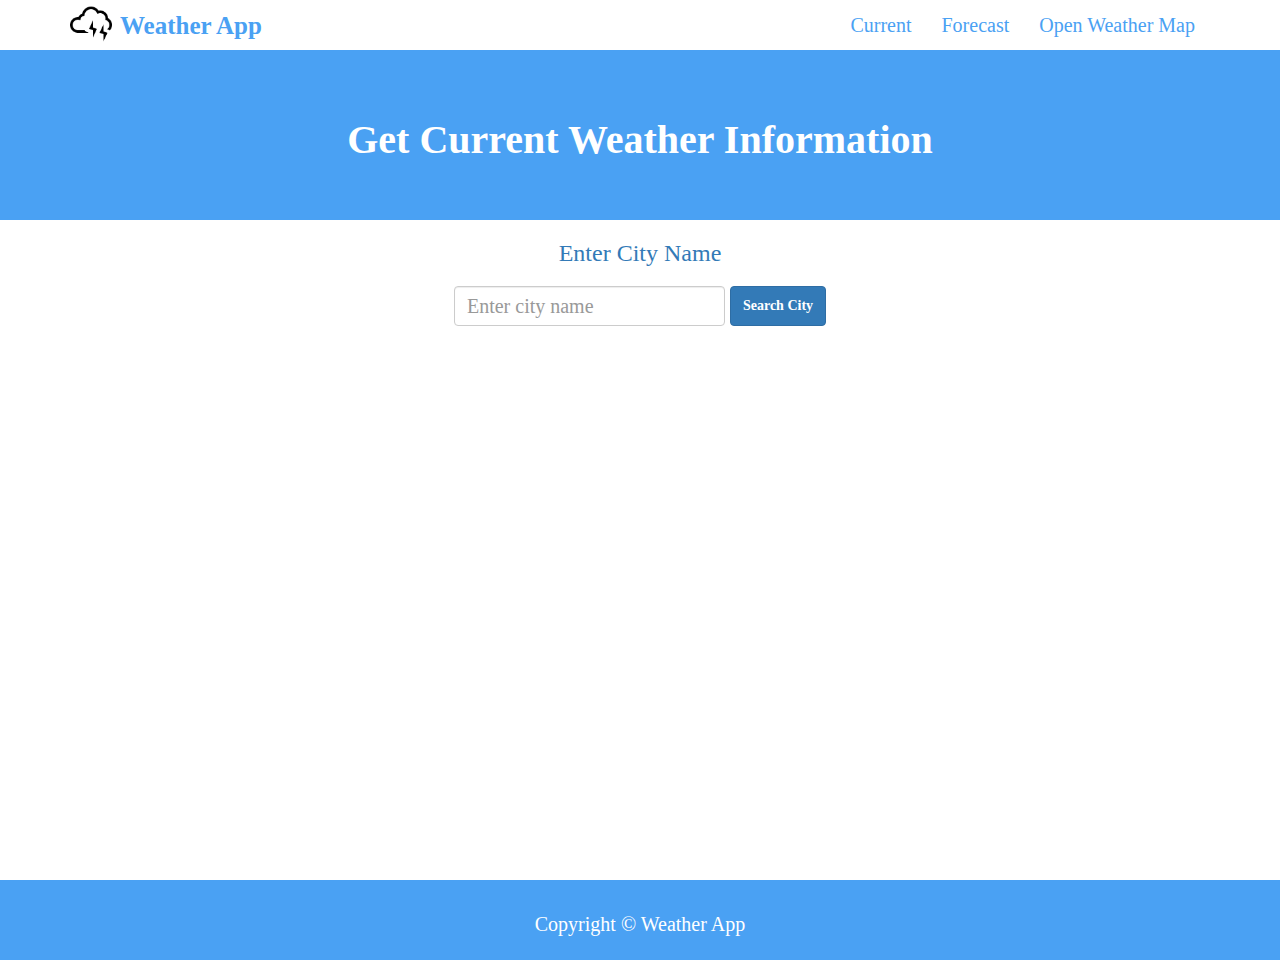
<file: current.html>
<!DOCTYPE html>
<html lang="en">
<head>
    <meta charset="UTF-8">
    <title>Weather App</title>
    
    <!-- Latest compiled and minified CSS -->
    <link rel="stylesheet" href="https://maxcdn.bootstrapcdn.com/bootstrap/3.3.7/css/bootstrap.min.css" integrity="sha384-BVYiiSIFeK1dGmJRAkycuHAHRg32OmUcww7on3RYdg4Va+PmSTsz/K68vbdEjh4u" crossorigin="anonymous">
    
    <link rel="stylesheet" href="style.css">
    
</head>
<body>
<nav class="navbar navbar-default" id="nav_bar">
   <div class="container">
       <div class="navbar-header">
           <a href="index.html" class="navbar-brand navbar-link weather">
               <img src="images/logo.png" class="img-responsive" id="logo" alt=""><strong>Weather App</strong>
           </a>
           <button class="navbar-toggle collapsed" data-toggle="collapse" data-target="#navcol">
               <span class="sr-only">Toggle navigation</span>
               <span class="icon-bar"></span>
               <span class="icon-bar"></span>
               <span class="icon-bar"></span>
           </button>
       </div>
       
       <div class="collapse navbar-collapse" id="navcol">
          <ul class="nav navbar-nav navbar-right" id="nav_list">
              <li><a href="current.html">Current</a></li>
              <li><a href="forecast.html">Forecast</a></li>
              <li><a href="http://www.openweathermap.org" target="_blank">Open Weather Map</a></li>
          </ul>
           
       </div>
       
   </div>
    
</nav> 

<div class="jumbotron" style="margin-bottom:0px; background-color:#4aa1f3; color:white;">
    <h2 class="text-center" style="font-size:40px; font-weight:600;">Get Current Weather Information</h2>
</div>

<div class="container" style="height:650px;">
    <div class="row" >
        <div class="col-md-12" style="margin-bottom:10px;">
            <h3 class="text-center text-primary">Enter City Name</h3>
            <span id="error" class="text-center"></span>
        </div>
        
        <div class="row form-group form-inline" id="cityDiv">
           
            <input type="text" name="city" id="city" class="form-control" placeholder="Enter city name" >
            <button id="submitCity" class="btn btn-primary">Search City</button>
        </div>

    </div>
    
    
    <div id="showWeather"></div>
</div>

<div class="footer">
    <div class="container">
        <div class="row text-center" style="padding-top:30px;">
            <p style="color:white">Copyright &copy; Weather App</p>
        </div>
    </div>
</div>


 
     
  
    
<script src="https://ajax.googleapis.com/ajax/libs/jquery/3.1.1/jquery.min.js"></script>        
<!-- Latest compiled and minified JavaScript -->
<script src="https://maxcdn.bootstrapcdn.com/bootstrap/3.3.7/js/bootstrap.min.js" integrity="sha384-Tc5IQib027qvyjSMfHjOMaLkfuWVxZxUPnCJA7l2mCWNIpG9mGCD8wGNIcPD7Txa" crossorigin="anonymous"></script>   
     
<script src="weather.js"></script>   
      
</body>
</html>
</file>
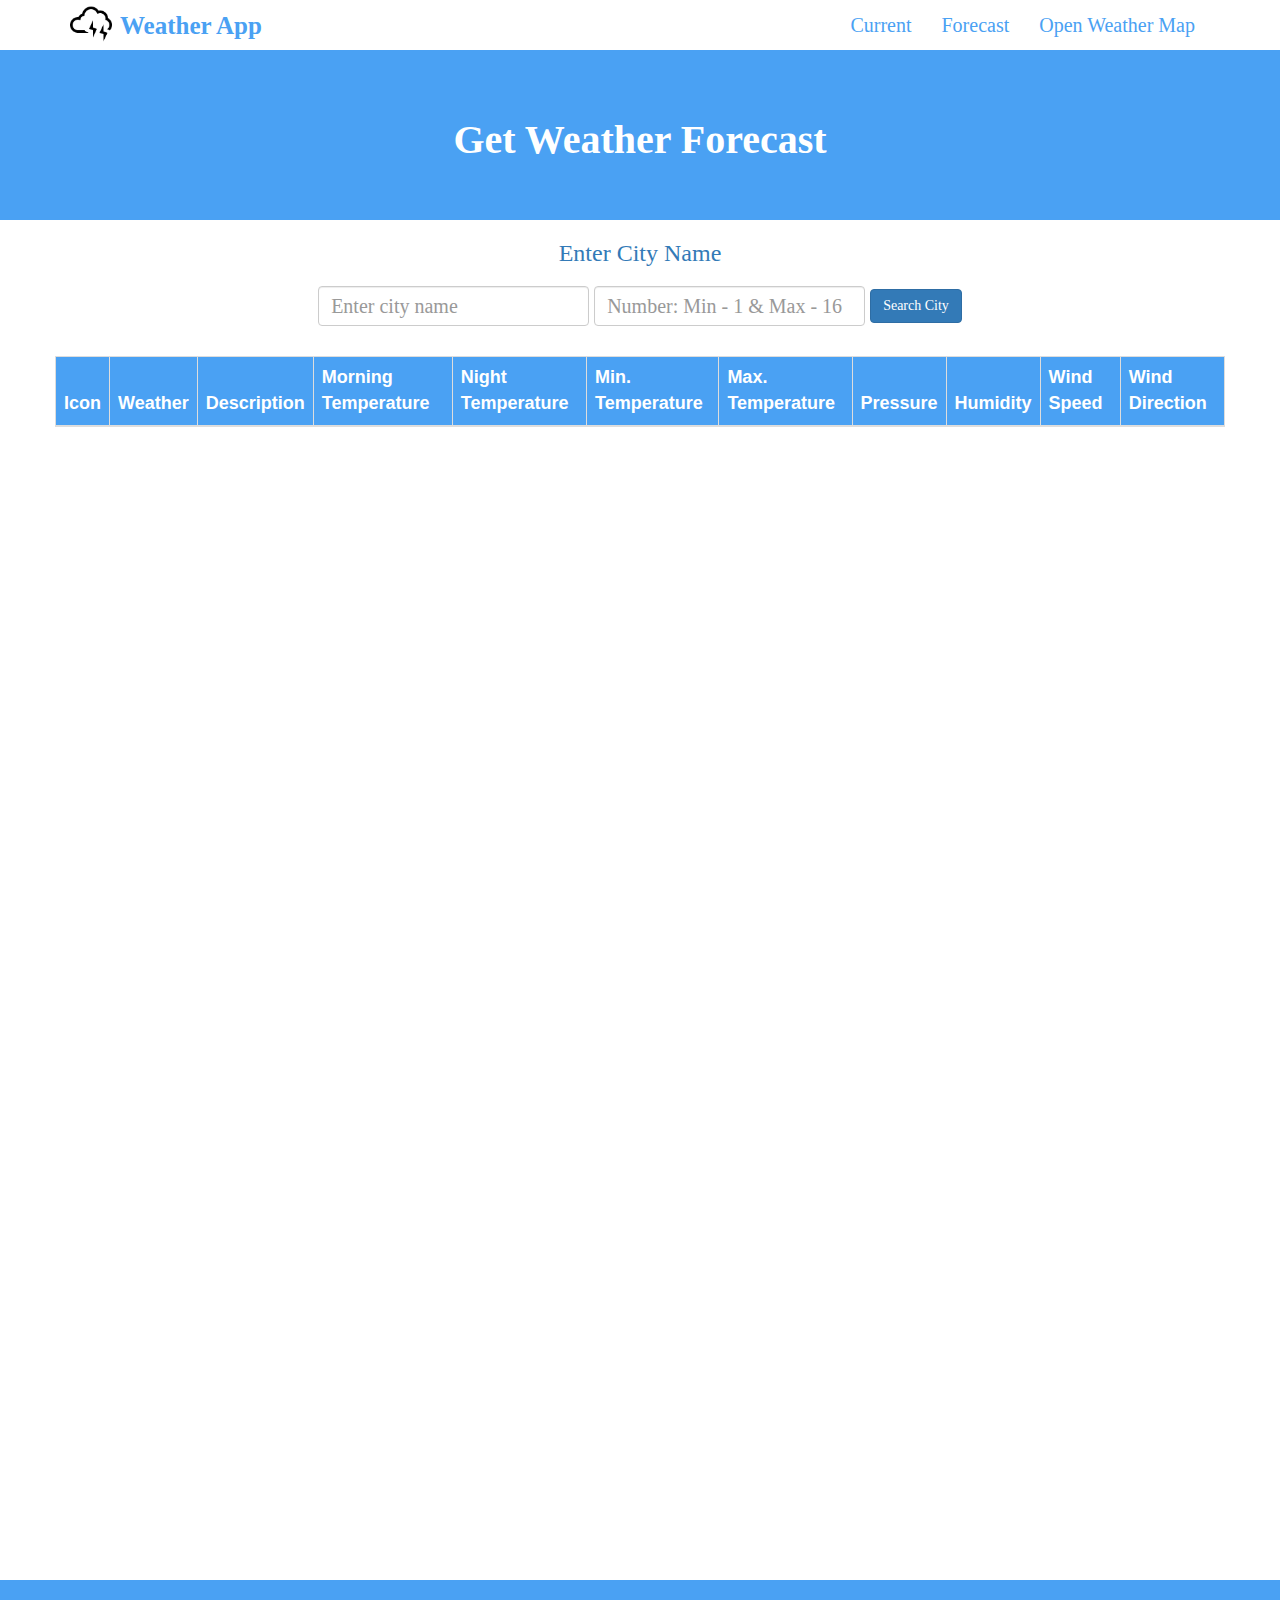
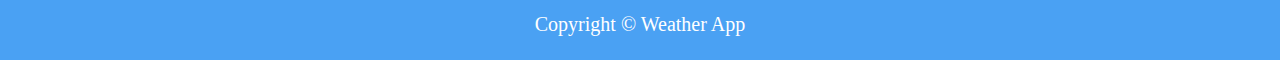
<file: forecast.html>
<!DOCTYPE html>
<html lang="en">
<head>
    <meta charset="UTF-8">
    <title>Weather App - Forecast</title>
    
    <!-- Latest compiled and minified CSS -->
    <link rel="stylesheet" href="https://maxcdn.bootstrapcdn.com/bootstrap/3.3.7/css/bootstrap.min.css" integrity="sha384-BVYiiSIFeK1dGmJRAkycuHAHRg32OmUcww7on3RYdg4Va+PmSTsz/K68vbdEjh4u" crossorigin="anonymous">
    
    <link rel="stylesheet" href="style.css">
    
</head>
<body>
<nav class="navbar navbar-default" id="nav_bar">
   <div class="container">
       <div class="navbar-header">
           <a href="index.html" class="navbar-brand navbar-link weather">
               <img src="images/logo.png" class="img-responsive" id="logo" alt=""><strong>Weather App</strong>
           </a>
           <button class="navbar-toggle collapsed" data-toggle="collapse" data-target="#navcol">
               <span class="sr-only">Toggle navigation</span>
               <span class="icon-bar"></span>
               <span class="icon-bar"></span>
               <span class="icon-bar"></span>
           </button>
       </div>
       
       <div class="collapse navbar-collapse" id="navcol">
          <ul class="nav navbar-nav navbar-right" id="nav_list">
              <li><a href="current.html">Current</a></li>
              <li><a href="forecast.html">Forecast</a></li>
              <li><a href="http://www.openweathermap.org" target="_blank">Open Weather Map</a></li>
          </ul>
           
       </div>
       
   </div>
    
</nav> 

<div class="jumbotron" style="margin-bottom:0px; background-color:#4aa1f3; color:white;">
    <h2 class="text-center" style="font-size:40px; font-weight:600;">Get Weather Forecast</h2>
</div>

<div class="container" style="height:1350px;">
    <div class="row" >
        <div class="col-md-12" style="margin-bottom:10px;">
            <h3 class="text-center text-primary">Enter City Name</h3>
            <span id="error" class="text-center"></span>
        </div>
        
        <div class="row form-group form-inline" id="cityDiv">
           
            <input type="text" name="city" id="city" class="form-control" placeholder="Enter city name" >
            <input type="text" name="days" id="days" class="form-control" placeholder="Number: Min - 1 & Max - 16" >
            <button id="submitForecast" class="btn btn-primary">Search City</button>
        </div>

    </div>
    
    <div class="row" style="margin-top:30px">
        <table class="table table-bordered">
           <div id="header"  class="text-center"></div>
           
            <thead>
                <tr>
                    <th>Icon</th>
                    <th>Weather</th>
                    <th>Description</th>
                    <th>Morning Temperature</th>
                    <th>Night Temperature</th>
                    <th>Min. Temperature</th>
                    <th>Max. Temperature</th>
                    <th>Pressure</th>
                    <th>Humidity</th>
                    <th>Wind Speed</th>
                    <th>Wind Direction</th>
                </tr>
            </thead>
            
            <tbody id="forecastWeather">
                
            </tbody>
            
        </table>
    </div>
    
</div>

<div class="footer">
    <div class="container">
        <div class="row text-center" style="padding-top:30px;">
            <p style="color:white">Copyright &copy; Weather App</p>
        </div>
    </div>
</div>


 
     
  
    
<script src="https://ajax.googleapis.com/ajax/libs/jquery/3.1.1/jquery.min.js"></script>        
<!-- Latest compiled and minified JavaScript -->
<script src="https://maxcdn.bootstrapcdn.com/bootstrap/3.3.7/js/bootstrap.min.js" integrity="sha384-Tc5IQib027qvyjSMfHjOMaLkfuWVxZxUPnCJA7l2mCWNIpG9mGCD8wGNIcPD7Txa" crossorigin="anonymous"></script>   
     
<script src="forecast.js"></script>   
      
</body>
</html>
</file>
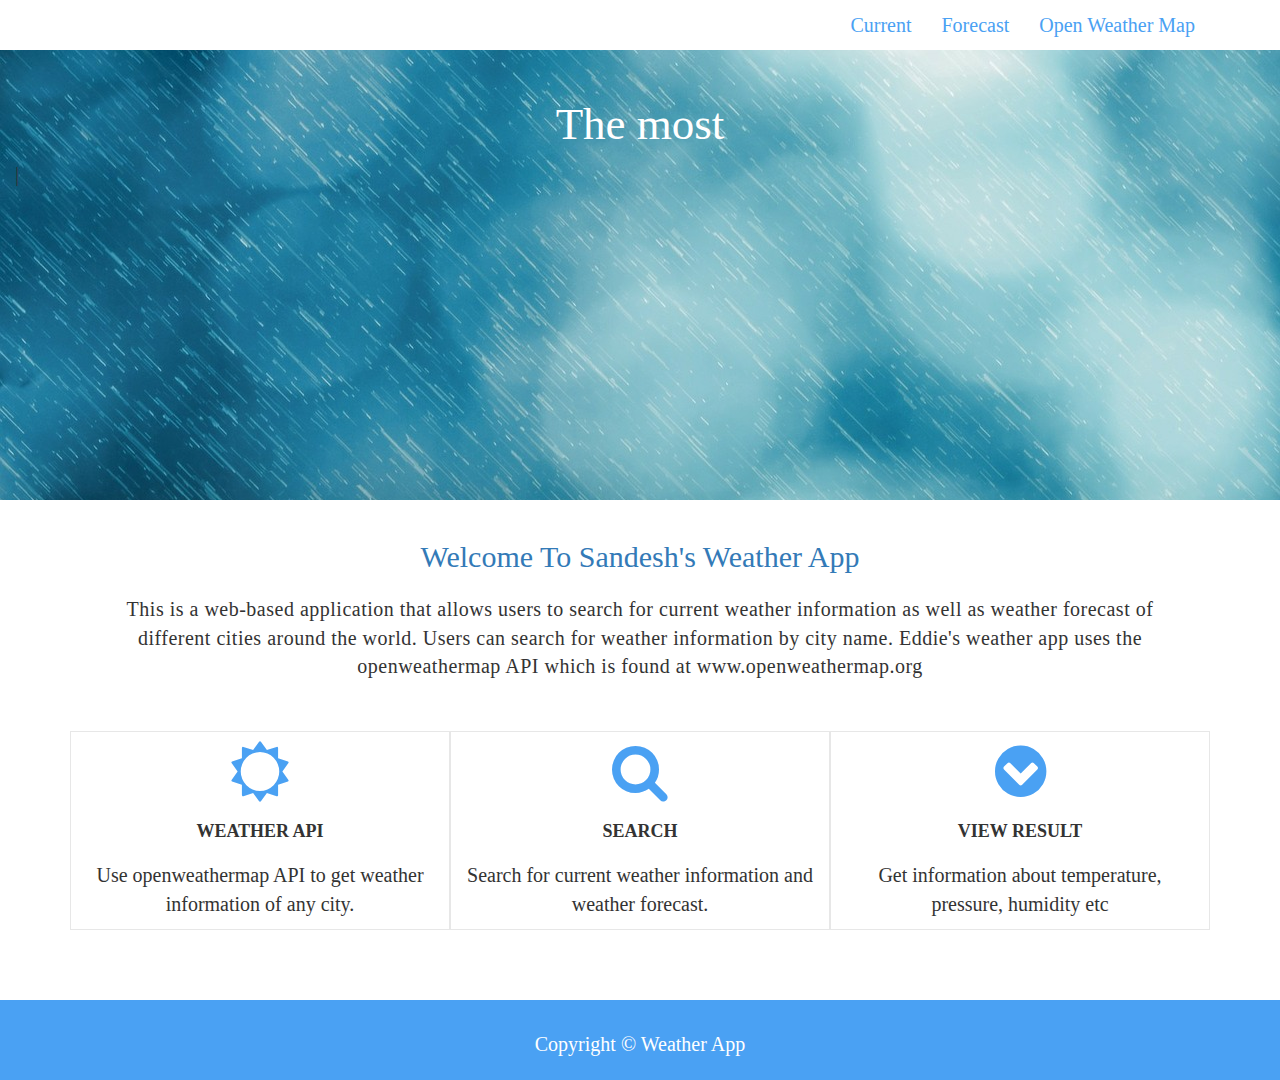
<file: weather.html>
<!DOCTYPE html>
<html lang="en">
<head>
    <meta charset="UTF-8">
    <title>Weather App</title>
    
    <!-- Latest compiled and minified CSS -->
    <link rel="stylesheet" href="https://maxcdn.bootstrapcdn.com/bootstrap/3.3.7/css/bootstrap.min.css" integrity="sha384-BVYiiSIFeK1dGmJRAkycuHAHRg32OmUcww7on3RYdg4Va+PmSTsz/K68vbdEjh4u" crossorigin="anonymous">
    
    <link href="https://maxcdn.bootstrapcdn.com/font-awesome/4.7.0/css/font-awesome.min.css" rel="stylesheet" integrity="sha384-wvfXpqpZZVQGK6TAh5PVlGOfQNHSoD2xbE+QkPxCAFlNEevoEH3Sl0sibVcOQVnN" crossorigin="anonymous">
    
    <link rel="stylesheet" href="style.css">
    
</head>



<body>
<nav class="navbar navbar-default" id="nav_bar">
   <div class="container">
       <div class="navbar-header">
           <a href="Weather.html" class="navbar-brand navbar-link weather">
               
           </a>
           <button class="navbar-toggle collapsed" data-toggle="collapse" data-target="#navcol">
               <span class="sr-only">Toggle navigation</span>
               <span class="icon-bar"></span>
               <span class="icon-bar"></span>
               <span class="icon-bar"></span>
           </button>
       </div>
       
       <div class="collapse navbar-collapse" id="navcol">
          <ul class="nav navbar-nav navbar-right" id="nav_list">
              <li><a href="current.html">Current</a></li>
              <li><a href="forecast.html">Forecast</a></li>
              <li><a href="http://www.openweathermap.org" target="_blank">Open Weather Map</a></li>
          </ul>
           
       </div>
       
   </div>
    
</nav> 

<div class="row" id="headRow">
    <div class="col-md-12" id="colText">
        <h2 class="text-center" id="colHeadText1"></h2>
        <h1 class="text-center" id="colHeadText2"></h1>
        
        <ul class="list-inline" id="list_item">
            <li id="list1"></li>
            <li id="list2"></li>
            <li id="list3"></li>
            <li id="list4"></li>
        </ul>
    </div>
</div>

<div class="container" style="margin-bottom: 70px;">
    <div class="row">
        <div class="col-md-12">
            <h2 class="text-center text-primary" style="margin-top:40px;">Welcome To Sandesh's Weather App</h2>
            <p class="text-center" id="welcome-paragraph">This is a web-based application that allows users to search for current weather information as well as weather forecast of different cities around the world. Users can search for weather information by city name. Eddie's weather app uses the openweathermap API which is found at www.openweathermap.org</p>
        </div>
    </div>
    
    <div class="row" id="rowDiv">
        <div class="col-md-4" id="colDesc">
            <div class="info-icon"><i class="fa fa-sun-o"></i></div>
            <h3 class="text-center">Weather API</h3>
            <p class="text-center">Use openweathermap API to get weather information of any city.</p>
        </div>
        
        <div class="col-md-4" id="colDesc">
            <div class="info-icon"><i class="fa fa-search"></i></div>
            <h3 class="text-center">Search</h3>
            <p class="text-center">Search for current weather information and weather forecast.</p>
        </div>
        
        <div class="col-md-4" id="colDesc">
            <div class="info-icon"><i class="fa fa-chevron-circle-down"></i></div>
            <h3 class="text-center">View Result</h3>
            <p class="text-center">Get information about temperature, pressure, humidity etc</p>
        </div>
    </div>
</div>

<div class="footer">
    <div class="container">
        <div class="row text-center" style="padding-top:30px;">
            <p style="color:white">Copyright &copy; Weather App</p>
        </div>
    </div>
</div>
 

    
<script src="https://ajax.googleapis.com/ajax/libs/jquery/3.1.1/jquery.min.js"></script>        
<!-- Latest compiled and minified JavaScript -->
<script src="https://maxcdn.bootstrapcdn.com/bootstrap/3.3.7/js/bootstrap.min.js" integrity="sha384-Tc5IQib027qvyjSMfHjOMaLkfuWVxZxUPnCJA7l2mCWNIpG9mGCD8wGNIcPD7Txa" crossorigin="anonymous"></script> 
    
<script src="typed.js"></script> 
              
<script>
$(document).ready(function(){
    setTimeout(function(){
        $("#colHeadText1").typed({
            strings: ["The most simplest weather app. It's simple."],
            typeSpeed: 40
        })
    }, 0);
    
    setTimeout(function(){
        $("#colHeadText2").typed({
            strings: ["Get weather information of any city."],
            typeSpeed: 50
        })
    }, 2000);
    
    setTimeout(function(){
        $("#list1").typed({
            strings: ["Temperature"],
            typeSpeed: 50
        })
    }, 4000);
    
    setTimeout(function(){
        $("#list2").typed({
            strings: ["Pressure"],
            typeSpeed: 50
        })
    }, 6000);
    
    setTimeout(function(){
        $("#list3").typed({
            strings: ["Wind Speed"],
            typeSpeed: 50
        })
    }, 8000);
    
    setTimeout(function(){
        $("#list4").typed({
            strings: ["Humidity"],
            typeSpeed: 50
        })
    }, 10000);
});
</script>
               
</body>
</html>
</file>
<file: style.css>
body{
    font-family: 'Tangerine', serif;
    background-color: #ffffff;
    font-size: 20px;
    margin: 0;
    padding: 0;
}

#nav_bar{
    margin-bottom: 0px;
    padding: 0;
    background-color: white;
    border: none;
}

.weather{
    color: #4aa1f3 !important;
    font-size: 25px;
    font-weight: 600;
}

#nav_list > li > a{
    color: #4aa1f3 !important;
    font-weight: 500;
}

#logo{
    max-height: 42px;
    margin-right: 8px;
    display: inline-block;
    margin-top: -15px;
}

#headRow{
    background: url(images/bg.jpg) no-repeat;
    background-size: cover;
    width: 100%;
    height: 450px;
    margin-top: 0px;
    margin-left: 0px;
}

#colHeadText1{
    color: white;
    padding-top: 30px;
    font-size: 45px;
}

#colHeadText2{
    color: white;
    padding-top: 20px;
    padding-bottom: 30px;
    font-size: 50px;
}

ul#list_item{
    color: white;
    font-size: 35px;
    text-align: center;
}

#cityDiv{
    width: 60%;
    margin: auto;
    text-align: center;
}

input[type='text']{
    height: 40px;
    font-size: 20px;
}

#submitCity{
    height: 40px;
    font-weight: bold;
}

#errorCity{
    width: 50%;
    margin: auto;
    text-align: center;
}

.footer{
    background-color: #4aa1f3;
    width: 100%;
    height: 80px;
    margin-top: 10px;
    bottom: 0;
}

#showWeather{
    width: 60%;
    margin: auto;
    background-color: #4aa1f3;
    color: white;
    border-radius: 25px;
}

table{
    color: #333333;
    font-family: Helvetical, Arial, sans-serif;
}

th{
    background: #4aa1f3;
    font-weight: bold;
    font-size: 18px;
    color: white;
}

td{
    background: #FAFAFA;
    text-align: center;
    font-size: 18px;
}

#welcome-paragraph{
    font-size: 20px;
    font-weight: normal;
    padding: 12px 25px 40px 25px;
    letter-spacing: 0.5px;
}

#rowDiv{
    margin: auto;
    width: 100%;
}

#colDesc h3{
    font-size: 18px;
    font-weight: 600;
    margin-bottom: 20px;
    text-transform: uppercase;
}

#colDesc{
    border: 1px solid #e7e7e7;
    margin: 0 auto;
    height: auto;
}

.info-icon{
    text-align: center;
}

.info-icon i{
    font-size: 60px;
    margin-top: 10px;
    color: #4aa1f3;
}

.typed-cursor{
    opacity: 1;
    -webkit-animation: blink 0.7s infinite;
    -moz-animation: blink 0.7s infinite;
    animation: blink 0.7s infinite;
}
@keyframes blink{
    0% { opacity:1; }
    50% { opacity:0; }
    100% { opacity:1; }
}
@-webkit-keyframes blink{
    0% { opacity:1; }
    50% { opacity:0; }
    100% { opacity:1; }
}
@-moz-keyframes blink{
    0% { opacity:1; }
    50% { opacity:0; }
    100% { opacity:1; }
}
</file>
